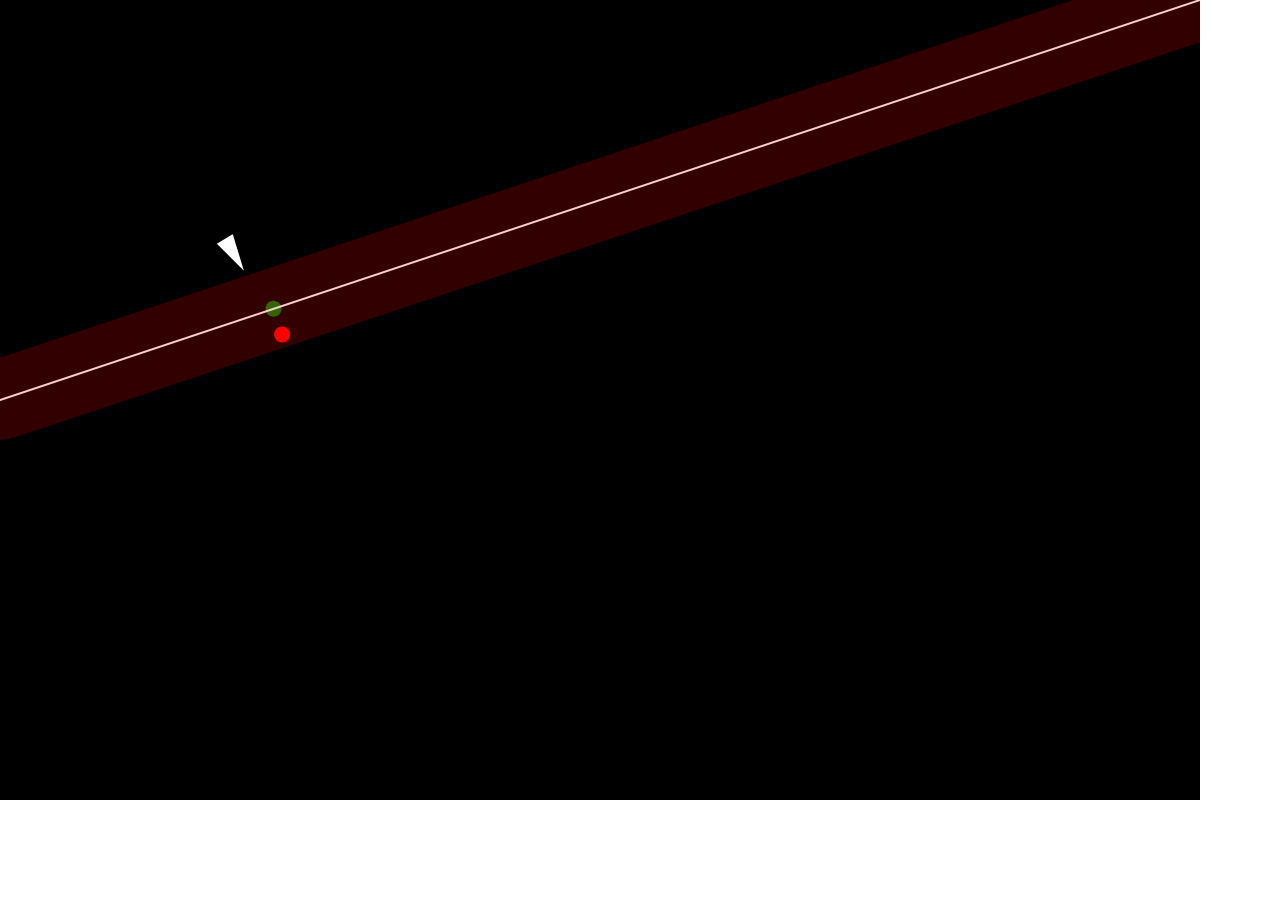
<file: 5-2-PathFollowing/index.html>
<!DOCTYPE html>
<html lang="en">
  <head>
    <meta charset="utf-8" />
    <meta name="viewport" content="width=device-width, initial-scale=1.0">

    <title>Sketch</title>

    <link rel="stylesheet" type="text/css" href="style.css">

    <script src="libraries/p5.min.js"></script>
    <script src="libraries/p5.sound.min.js"></script>
    <script src="path.js"></script>
    <script src="vehicle.js"></script>
    <script src="sketch.js"></script>
  </head>
  <body>
    <!-- Pas besoin de déclarer un canvas pour dessiner en P5.js -->
  </body>
</html>
</file>
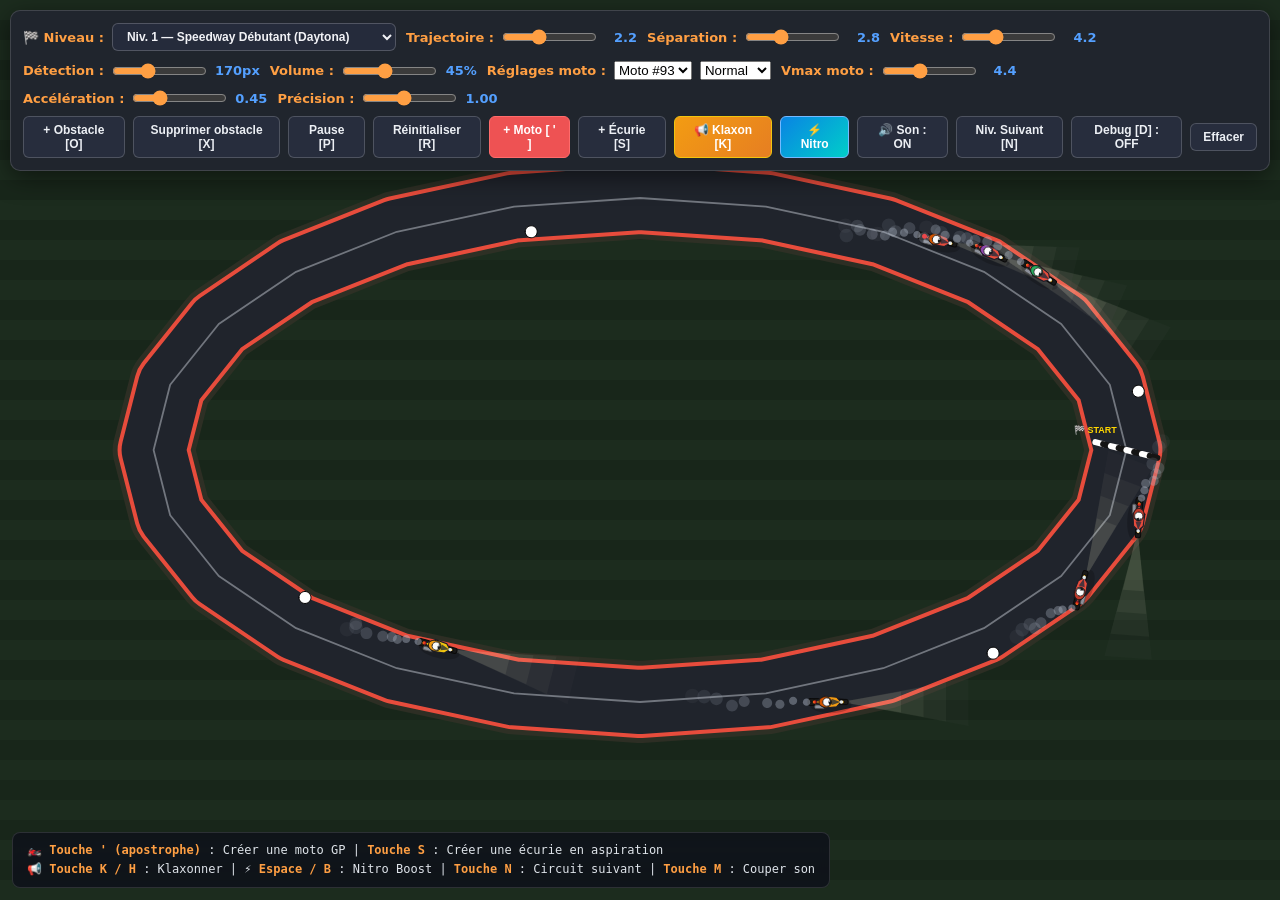
<file: 5-3-PathFollowingComplex/index.html>
<!DOCTYPE html>
<html lang="fr">
  <head>
    <meta charset="utf-8" />
    <meta name="viewport" content="width=device-width, initial-scale=1.0" />
    <title>5-3 Path Following Complex — Grand Prix Moto & Circuits Multi-Niveaux</title>
    <link rel="stylesheet" type="text/css" href="style.css" />

    <!-- Librairies P5.js -->
    <script src="libraries/p5.min.js"></script>
    <script src="libraries/p5.sound.min.js"></script>

    <!-- Code de base fourni (100% intact) -->
    <script src="path.js"></script>
    <script src="vehicle.js"></script>
    <!-- Moteur Audio & Niveaux de circuit & Entités Moto -->
    <script src="MotoAudio.js"></script>
    <script src="ObstacleAvoidance.js"></script>
    <script src="levels.js"></script>
    <script src="ExhaustParticle.js"></script>
    <script src="Moto.js"></script>
    <script src="MotoSquad.js"></script>
    <script src="TrackObstacle.js"></script>

    <!-- Sketch principal -->
    <script src="sketch.js"></script>
  </head>
  <body>
    <header id="controls">
      <!-- Sélecteur de Niveau -->
      <div class="control-group">
        <label for="select-level">🏁 Niveau :</label>
        <select id="select-level">
          <option value="0">Niv. 1 — Speedway Débutant (Daytona)</option>
          <option value="1">Niv. 2 — Grand Prix Pro (Monza)</option>
          <option value="2">Niv. 3 — Circuit Urbain Nocturne (Monaco)</option>
          <option value="3">Niv. 4 — Circuit Double-Boucle (Figure 8)</option>
        </select>
      </div>

      <!-- Poids Suivi de Trajectoire -->
      <div class="control-group">
        <label for="slider-follow">Trajectoire :</label>
        <input id="slider-follow" type="range" min="0" max="6" step="0.1" value="2.2" />
        <output id="val-follow">2.2</output>
      </div>

      <!-- Poids Séparation / Distance de Sécurité -->
      <div class="control-group">
        <label for="slider-separate">Séparation :</label>
        <input id="slider-separate" type="range" min="0" max="8" step="0.1" value="2.8" />
        <output id="val-separate">2.8</output>
      </div>

      <!-- Vitesse des Motos -->
      <div class="control-group">
        <label for="slider-speed">Vitesse :</label>
        <input id="slider-speed" type="range" min="1" max="10" step="0.5" value="4.2" />
        <output id="val-speed">4.2</output>
      </div>

      <div class="control-group">
        <label for="slider-detection">Détection :</label>
        <input id="slider-detection" type="range" min="40" max="400" step="10" value="170" />
        <output id="val-detection">170px</output>
      </div>
      <div class="control-group">
        <label for="slider-volume">Volume :</label>
        <input id="slider-volume" type="range" min="0" max="1" step="0.05" value="0.45" />
        <output id="val-volume">45%</output>
      </div>
      <div class="control-group">
        <label for="select-racer">Réglages moto :</label>
        <select id="select-racer"></select>
        <select id="select-driving-style" aria-label="Style de conduite">
          <option value="prudent">Prudent</option><option value="normal" selected>Normal</option><option value="aggressive">Agressif</option>
        </select>
      </div>
      <div class="control-group">
        <label for="slider-racer-speed">Vmax moto :</label>
        <input id="slider-racer-speed" type="range" min="1" max="10" step="0.5" value="4.2" />
        <output id="val-racer-speed">4.2</output>
      </div>
      <div class="control-group">
        <label for="slider-force">Accélération :</label>
        <input id="slider-force" type="range" min="0.1" max="1.5" step="0.05" value="0.45" />
        <output id="val-force">0.45</output>
      </div>
      <div class="control-group">
        <label for="slider-precision">Précision :</label>
        <input id="slider-precision" type="range" min="0.25" max="2" step="0.05" value="1" />
        <output id="val-precision">1.00</output>
      </div>


      <!-- Actions Rapides -->
      <div class="control-group">
        <button id="btn-add-obstacle">+ Obstacle [O]</button>
        <button id="btn-remove-obstacle">Supprimer obstacle [X]</button>
        <button id="btn-pause">Pause [P]</button>
        <button id="btn-reset">Réinitialiser [R]</button>
        <button id="btn-add-moto" class="primary" title="Touche ' (apostrophe)">+ Moto [ ' ]</button>
        <button id="btn-add-squad" title="Touche S">+ Écurie [S]</button>
        <button id="btn-klaxon" class="horn-btn" title="Touche K ou H">📢 Klaxon [K]</button>
        <button id="btn-nitro" class="nitro-btn" title="Touche Espace / B">⚡ Nitro</button>
        <button id="btn-audio" title="Touche M">🔊 Son : ON</button>
        <button id="btn-next-level" title="Touche N">Niv. Suivant [N]</button>
        <button id="btn-debug" title="Touche D">Debug [D] : OFF</button>
        <button id="btn-clear">Effacer</button>
      </div>
    </header>

    <div class="hud-info">
      🏍️ <b>Touche ' (apostrophe)</b> : Créer une moto GP | <b>Touche S</b> : Créer une écurie en aspiration<br/>
      📢 <b>Touche K / H</b> : Klaxonner | ⚡ <b>Espace / B</b> : Nitro Boost | <b>Touche N</b> : Circuit suivant | <b>Touche M</b> : Couper son
    </div>
  </body>
</html>
</file>
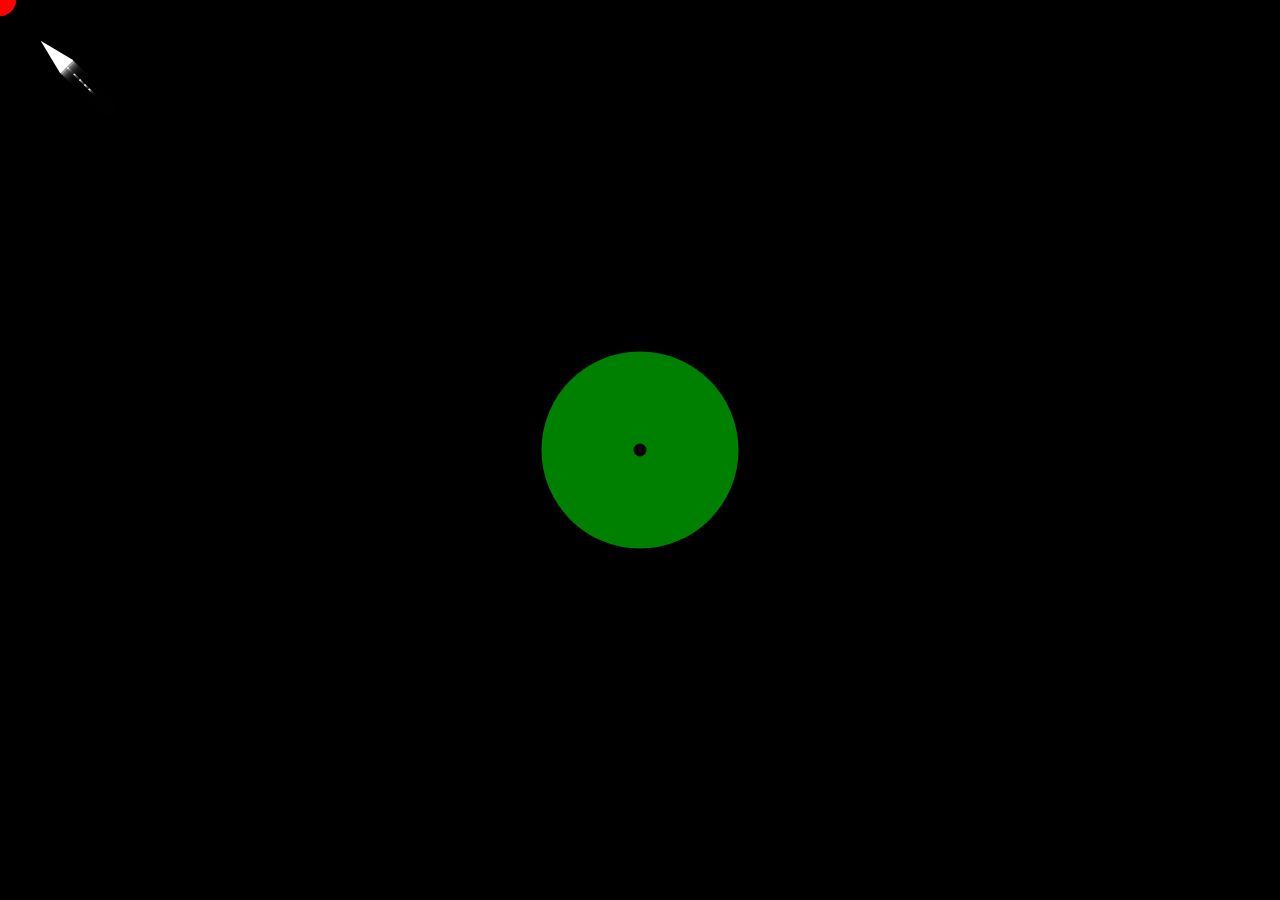
<file: 6-ObstacleAvoidance/index.html>
<!DOCTYPE html>
<html lang="en">
  <head>
    <meta charset="utf-8" />
    <meta name="viewport" content="width=device-width, initial-scale=1.0">

    <title>Sketch</title>

    <link rel="stylesheet" type="text/css" href="style.css">

    <script src="libraries/p5.min.js"></script>
    <script src="libraries/p5.sound.min.js"></script>
    <script src="obstacle.js"></script>
    <script src="vehicle.js"></script>
    <script src="sketch.js"></script>
  </head>
  <body>
    <!-- Pas besoin de déclarer un canvas pour dessiner en P5.js -->
  </body>
</html>
</file>
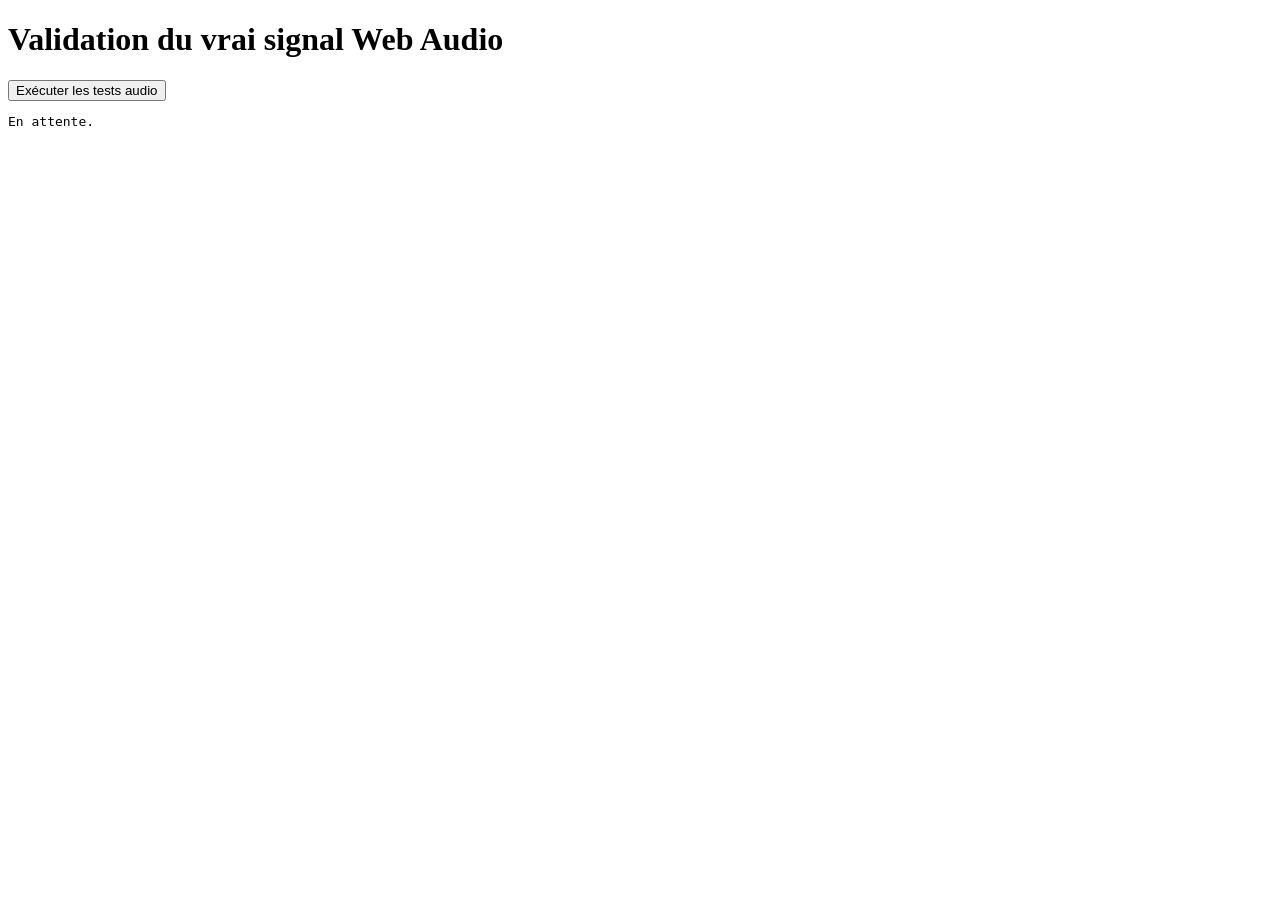
<file: 1-Seek/tests/audio-browser.html>
<!doctype html>
<html lang="fr"><meta charset="utf-8"><title>Validation audio Seek</title>
<script src="../audio.js"></script>
<body><h1>Validation du vrai signal Web Audio</h1>
<button id="run">Exécuter les tests audio</button><pre id="results">En attente.</pre>
<script>
const results = document.getElementById('results');
const check = (condition, message) => {
  if (!condition) throw new Error(message);
  results.textContent += '\nOK — ' + message;
};
const rms = data => Math.sqrt(data.reduce((sum, value) => sum + value * value, 0) / data.length);
const wait = ms => new Promise(resolve => setTimeout(resolve, ms));
async function render(cutoff, pitch = 180, fmRate = 3, mute = false) {
  const context = new OfflineAudioContext(1, 44100, 44100);
  const audio = new PsychedelicAudio();
  audio.build(context);
  audio.filter.frequency.value = cutoff;
  audio.carrier.frequency.value = pitch;
  audio.harmony.frequency.value = pitch * 1.5;
  audio.modulator.frequency.value = fmRate;
  if (mute) audio.silence(0.5);
  const buffer = await context.startRendering();
  return buffer.getChannelData(0);
}
document.getElementById('run').addEventListener('click', async () => {
  const button = document.getElementById('run');
  button.disabled = true;
  results.textContent = 'Tests en cours…';
  const audio = new PsychedelicAudio();
  try {
    // Activation depuis ce clic pour respecter les règles d'autoplay.
    await audio.start();
    await wait(150);
    const samples = new Float32Array(audio.outputAnalyser.fftSize);
    audio.outputAnalyser.getFloatTimeDomainData(samples);
    check(rms(samples) > 0.001, 'Activation : un signal audio est réellement présent');
    const modulation = [];
    for (let i = 0; i < 4; i++) {
      modulation.push(audio.modulation());
      await wait(60);
    }
    check(Math.max(...modulation) - Math.min(...modulation) > 0.1,
      'Couleurs : le signal FM mesuré varie réellement dans le temps');
    const oldContext = audio.context;
    const oldAnalyser = audio.outputAnalyser;
    await audio.stop();
    check(oldContext.state === 'closed', 'Arrêt : le contexte est fermé');
    await wait(100);
    oldAnalyser.getFloatTimeDomainData(samples);
    check(!audio.running && audio.nodes.length === 0 && audio.context === null,
      'Arrêt : aucun graphe ni source conservés');
    await audio.start();
    check(audio.context !== oldContext && audio.context.state === 'running', 'Redémarrage : nouveau contexte sans ancienne nappe');
    await audio.stop();
    const muted = await render(8000, 180, 3, true);
    const before = rms(muted.slice(4410, 17640));
    const after = rms(muted.slice(26460));
    check(before > 0.001 && after < 0.000001, `Mix complet : RMS actif ${before.toFixed(6)}, coupé ${after.toFixed(6)}`);
    const dark = rms((await render(120)).slice(22050));
    const bright = rms((await render(8000)).slice(22050));
    check(bright > dark * 1.5, `Filtre audible : RMS cutoff 120 Hz ${dark.toFixed(5)}, 8000 Hz ${bright.toFixed(5)}`);
    const low = await render(8000, 90);
    const high = await render(8000, 360);
    const crossings = data => {
      let count = 0;
      for (let i = 22051; i < data.length; i++) if (data[i - 1] <= 0 && data[i] > 0) count++;
      return count;
    };
    check(crossings(high) > crossings(low) * 2, 'Pitch : fréquence du signal nettement différente entre haut et bas');
    const slow = await render(8000, 180, 1);
    const fast = await render(8000, 180, 10);
    check(rms(slow.map((v, i) => v - fast[i])) > 0.001, 'FM : signaux différents à 1 Hz et 10 Hz');
    results.textContent += '\nTERMINÉ — Tous les tests Web Audio passent.';
  } catch (error) {
    results.textContent += '\nÉCHEC — ' + error.message;
  } finally {
    await audio.stop();
    button.disabled = false;
  }
});
</script></body></html>
</file>
<file: 5-2-PathFollowing/style.css>
html, body {
  margin: 0;
  padding: 0;
}

canvas {
  display: block;
}
</file>
<file: 5-3-PathFollowingComplex/style.css>
* {
  margin: 0;
  padding: 0;
  box-sizing: border-box;
}

html, body {
  width: 100%;
  height: 100%;
  overflow: hidden;
  background: #0f121a;
  color: #e5e9f0;
  font-family: -apple-system, BlinkMacSystemFont, "Segoe UI", Roboto, monospace;
}

#controls {
  position: fixed;
  top: 10px;
  left: 10px;
  right: 10px;
  z-index: 100;
  display: flex;
  flex-wrap: wrap;
  align-items: center;
  gap: 10px 16px;
  padding: 10px 16px;
  background: rgba(18, 22, 32, 0.90);
  border: 1px solid rgba(255, 255, 255, 0.14);
  border-radius: 10px;
  backdrop-filter: blur(10px);
  box-shadow: 0 6px 24px rgba(0, 0, 0, 0.5);
}

.control-group {
  display: flex;
  align-items: center;
  gap: 8px;
}

#controls label {
  font-size: 13px;
  font-weight: 600;
  color: #ff9f43;
}

#select-level {
  background: #252b3b;
  color: #f1f2f6;
  border: 1px solid rgba(255, 255, 255, 0.2);
  border-radius: 6px;
  padding: 5px 10px;
  font-size: 12px;
  font-weight: bold;
  cursor: pointer;
}

#select-level:focus {
  outline: none;
  border-color: #ff9f43;
}

#controls input[type="range"] {
  width: 95px;
  accent-color: #ff9f43;
  cursor: pointer;
}

#controls output {
  font-size: 13px;
  font-weight: bold;
  color: #54a0ff;
  min-width: 34px;
  text-align: right;
  font-variant-numeric: tabular-nums;
}

#controls button {
  background: #272d3d;
  color: #eceff4;
  border: 1px solid rgba(255, 255, 255, 0.18);
  border-radius: 6px;
  padding: 6px 12px;
  font-size: 12px;
  font-weight: 600;
  cursor: pointer;
  transition: all 0.2s ease;
}

#controls button:hover {
  background: #3c445c;
  border-color: #ff9f43;
}

#controls button.primary {
  background: #ee5253;
  color: #ffffff;
  border-color: #ff6b6b;
}

#controls button.primary:hover {
  background: #ff6b6b;
}

#controls button.horn-btn {
  background: linear-gradient(135deg, #f39c12, #e67e22);
  color: #ffffff;
  border-color: #f1c40f;
  font-weight: bold;
}

#controls button.horn-btn:hover {
  background: linear-gradient(135deg, #f1c40f, #f39c12);
}

#controls button.nitro-btn {
  background: linear-gradient(135deg, #0984e3, #00cec9);
  color: #ffffff;
  border-color: #74b9ff;
  font-weight: bold;
}

#controls button.nitro-btn:hover {
  background: linear-gradient(135deg, #74b9ff, #81ecec);
}

.hud-info {
  position: fixed;
  bottom: 12px;
  left: 12px;
  z-index: 90;
  padding: 8px 14px;
  background: rgba(14, 17, 26, 0.82);
  border: 1px solid rgba(255, 255, 255, 0.12);
  border-radius: 8px;
  font-size: 12px;
  color: #dfe4ea;
  backdrop-filter: blur(6px);
  line-height: 1.6;
}

.hud-info b {
  color: #ff9f43;
}

canvas {
  display: block;
}

#controls { display: flex; flex-wrap: wrap; align-items: center; gap: 10px;
  padding: 12px; background: #20252d; color: white; font: 15px system-ui, sans-serif; }
#controls output { min-width: 32px; }
</file>
<file: 6-ObstacleAvoidance/style.css>
html, body {
  margin: 0;
  padding: 0;
}

canvas {
  display: block;
}
</file>
